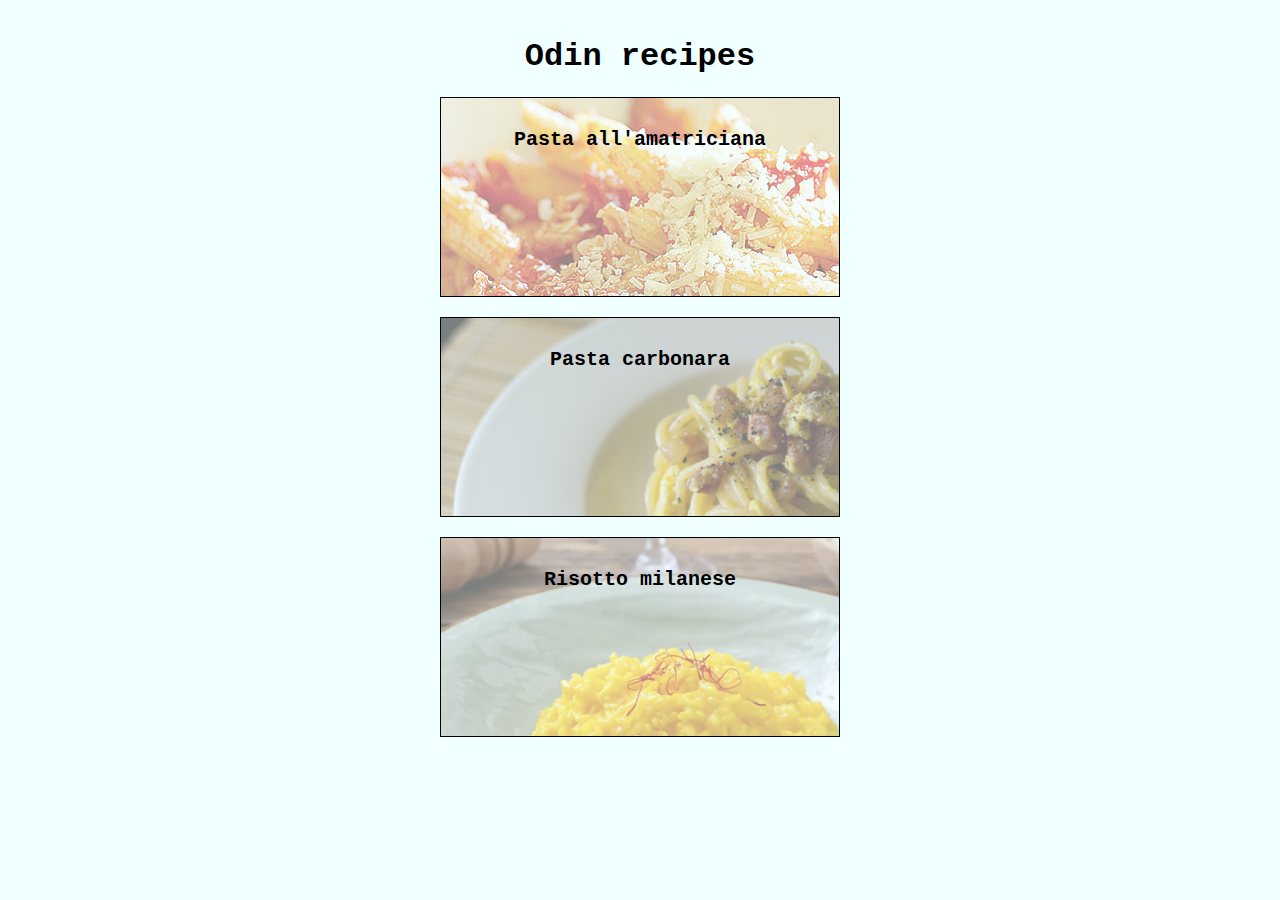
<file: index.html>
<!DOCTYPE html>
<html lang="en">
<head>
    <meta charset="UTF-8">
    <meta name="viewport" content="width=device-width, initial-scale=1.0">
    <title>Italian recipes</title>
    <link rel="stylesheet" href="./css/index.css">
</head>
<body>
    
    <h1>Odin recipes</h1>

    <div class="recipe" id="ama">
        Pasta all'amatriciana
    
    <a href="./recipes/pasta-amatriciana.html">
        <span class="link"></span>
    </a>
    </div>

    <div class="recipe" id="car">
        Pasta carbonara
    
    <a href="./recipes/pasta-carbonara.html">
        <span class="link"></span>
    </a>
    </div>

    <div class="recipe" id="ris">
        Risotto milanese
    
    <a href="./recipes/risotto-milanese.html">
        <span class="link"></span>
    </a>
    </div>
    
    
</body>
</html>
</file>
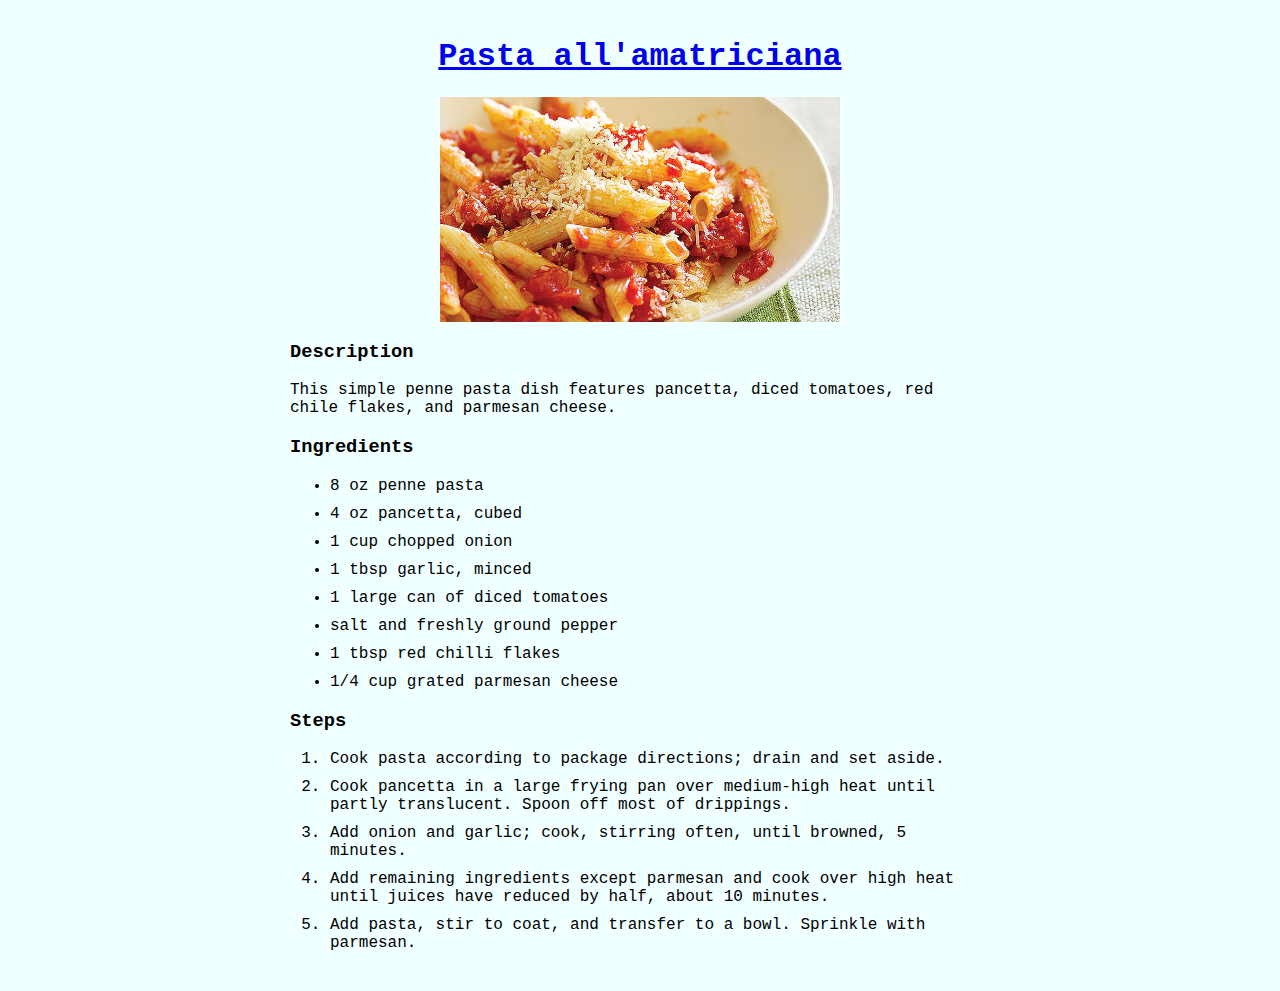
<file: recipes/pasta-amatriciana.html>
<!DOCTYPE html>
<html lang="en">
<head>
    <meta charset="UTF-8">
    <meta name="viewport" content="width=device-width, initial-scale=1.0">
    <title>Pasta all'amatriciana</title>
    <link rel="stylesheet" href="../css/recipe.css">
</head>
<body>
    <div class="recipe-wrap">
    <a href="https://www.sunset.com/recipe/penne-allamatriciana"><h1>Pasta all'amatriciana</h1></a>
    <img src="../img/amatriciana.jpg" alt="Plate with small portion of penne amatriciana">

        <h3>Description</h3>
        <p>This simple penne pasta dish features pancetta, diced tomatoes, red chile flakes, and parmesan cheese.</p>
        <h3>Ingredients</h3>
        <ul>
            <li>8 oz penne pasta</li>
            <li>4 oz pancetta, cubed</li>
            <li>1 cup chopped onion</li>
            <li>1 tbsp garlic, minced</li>
            <li>1 large can of diced tomatoes</li>
            <li>salt and freshly ground pepper</li>
            <li>1 tbsp red chilli flakes</li>
            <li>1/4 cup grated parmesan cheese</li>
        </ul>

        <h3>Steps</h3>   
        <ol>
            <li>Cook pasta according to package directions; drain and set aside.</li>
            <li>Cook pancetta in a large frying pan over medium-high heat until partly translucent. Spoon off most of drippings. </li>
            <li>Add onion and garlic; cook, stirring often, until browned, 5 minutes.</li>
            <li>Add remaining ingredients except parmesan and cook over high heat until juices have reduced by half, about 10 minutes.</li>
            <li>Add pasta, stir to coat, and transfer to a bowl. Sprinkle with parmesan.</li>
        </ol>
    </div>
</body>
</html>
</file>
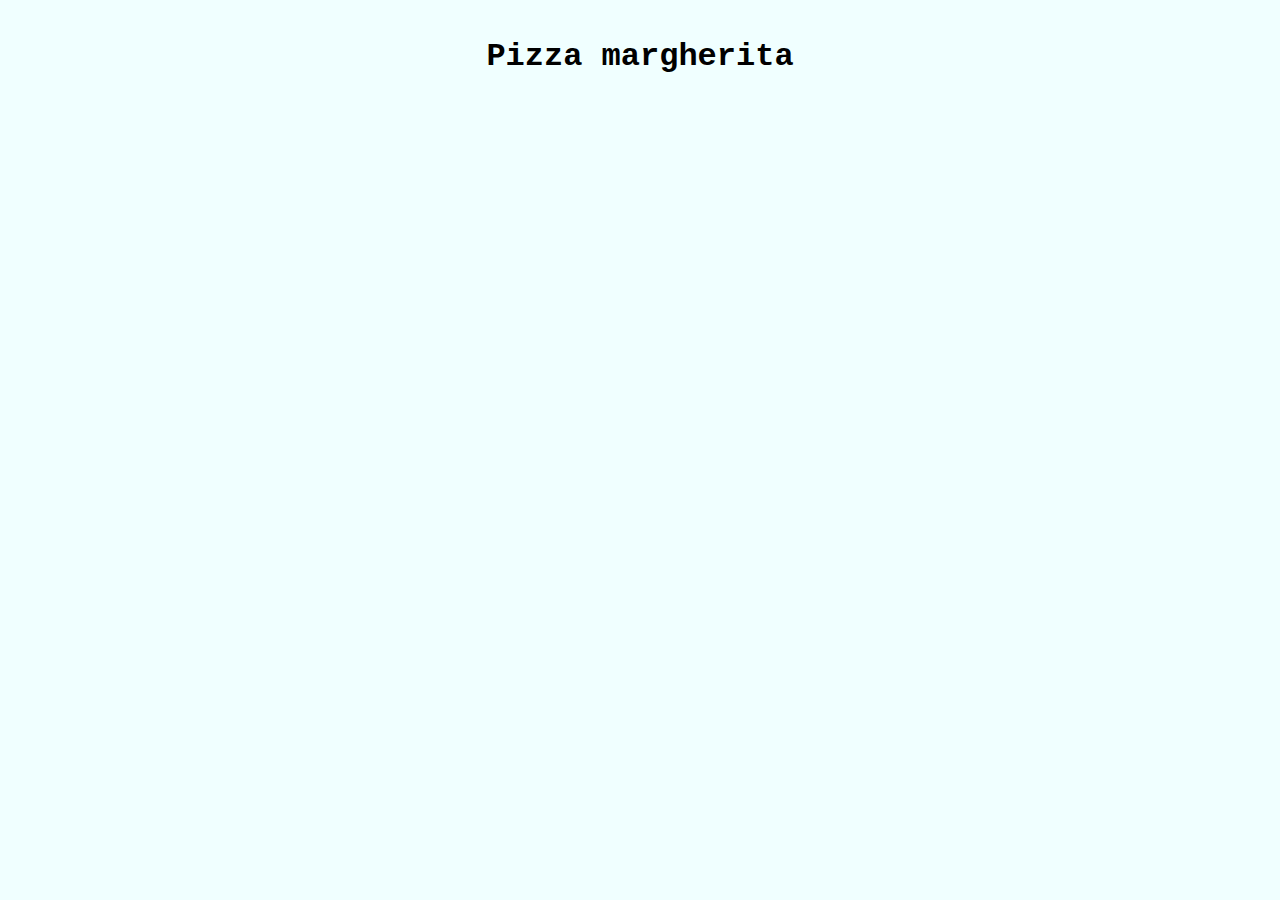
<file: recipes/pizza.html>
<!DOCTYPE html>
<html lang="en">
<head>
    <meta charset="UTF-8">
    <meta name="viewport" content="width=device-width, initial-scale=1.0">
    <title>Pizza margherita</title>
    <link rel="stylesheet" href="../css/recipe.css">
</head>
<body>
    <h1>Pizza margherita</h1>
</body>
</html>
</file>
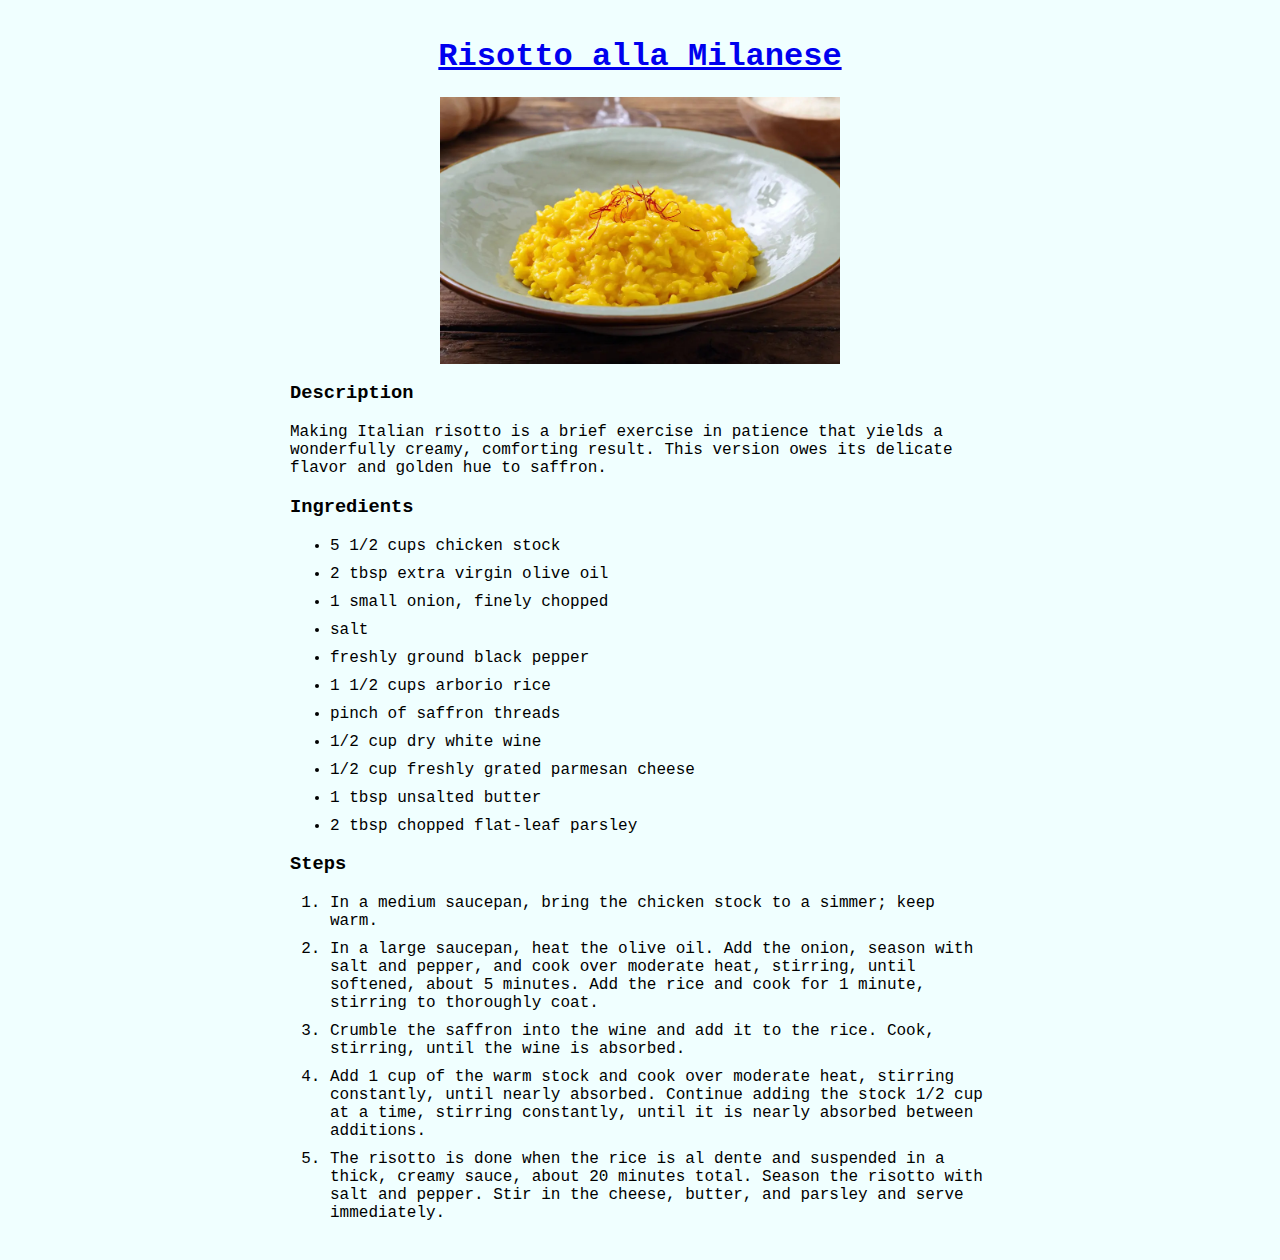
<file: recipes/risotto-milanese.html>
<!DOCTYPE html>
<html lang="en">
<head>
    <meta charset="UTF-8">
    <meta name="viewport" content="width=device-width, initial-scale=1.0">
    <title>Risotto milanese</title>
    <link rel="stylesheet" href="../css/recipe.css">
</head>
<body>
    <div class="recipe-wrap">
    <a href="https://www.foodandwine.com/recipes/milanese-risotto"><h1>Risotto alla Milanese</h1></a>
    <img src="../img/risotto.jpg" alt="Plate with small portion of risotto alla milanese">

        <h3>Description</h3>
        <p>Making Italian risotto is a brief exercise in patience that yields a wonderfully creamy, comforting result. This version owes its delicate flavor and golden hue to saffron.</p>
        <h3>Ingredients</h3>
        <ul>
            <li>5 1/2 cups chicken stock</li>
            <li>2 tbsp extra virgin olive oil</li>
            <li>1 small onion, finely chopped</li>
            <li>salt</li>
            <li>freshly ground black pepper</li>
            <li>1 1/2 cups arborio rice</li>
            <li>pinch of saffron threads</li>
            <li>1/2 cup dry white wine</li>
            <li>1/2 cup freshly grated parmesan cheese</li>
            <li>1 tbsp unsalted butter</li>
            <li>2 tbsp chopped flat-leaf parsley</li>
        </ul>

        <h3>Steps</h3>   
        <ol>
            <li>In a medium saucepan, bring the chicken stock to a simmer; keep warm.</li>
            <li>In a large saucepan, heat the olive oil. Add the onion, season with salt and pepper, and cook over moderate heat, stirring, until softened, about 5 minutes. Add the rice and cook for 1 minute, stirring to thoroughly coat.</li>
            <li>Crumble the saffron into the wine and add it to the rice. Cook, stirring, until the wine is absorbed.</li>
            <li>Add 1 cup of the warm stock and cook over moderate heat, stirring constantly, until nearly absorbed. Continue adding the stock 1/2 cup at a time, stirring constantly, until it is nearly absorbed between additions.</li>
            <li>The risotto is done when the rice is al dente and suspended in a thick, creamy sauce, about 20 minutes total. Season the risotto with salt and pepper. Stir in the cheese, butter, and parsley and serve immediately.</li>
        </ol>
    </div>
</body>
</html>
</file>
<file: css/index.css>
body {
    background-color:azure;
    font-family: 'Courier New', Courier, monospace;
    width: 800px;
    margin: 3vw auto;
    text-align: center;
}



.recipe {
    box-sizing: border-box;
    margin: 20px auto;
    border: 1px solid black;
    width: 400px;
    height: 200px;
    text-align: center;
    position: relative;
    padding-top: 30px;
    font-size: 20px;
    font-weight: bold;
    }        

.link {
    position: absolute;
    width: 100%;
    height: 100%;
    top: 0;
    left: 0;
    z-index: 1;
}

#ama {
    background-image: url(../img/amabg.png);
}

#car {
    background-image: url(../img/carbg.png);
}

#ris {
    background-image: url(../img/risbg.png);
}
</file>
<file: css/recipe.css>
body {
    background-color:azure;
    font-family: 'Courier New', Courier, monospace;
    width: 700px;
    margin: 3vw auto;
    }

img {
    display: block;
    width: 25em;
    margin: auto;
}    

h1 {
    text-align: center;
}
li {
    margin-bottom: 10px;
}
</file>
